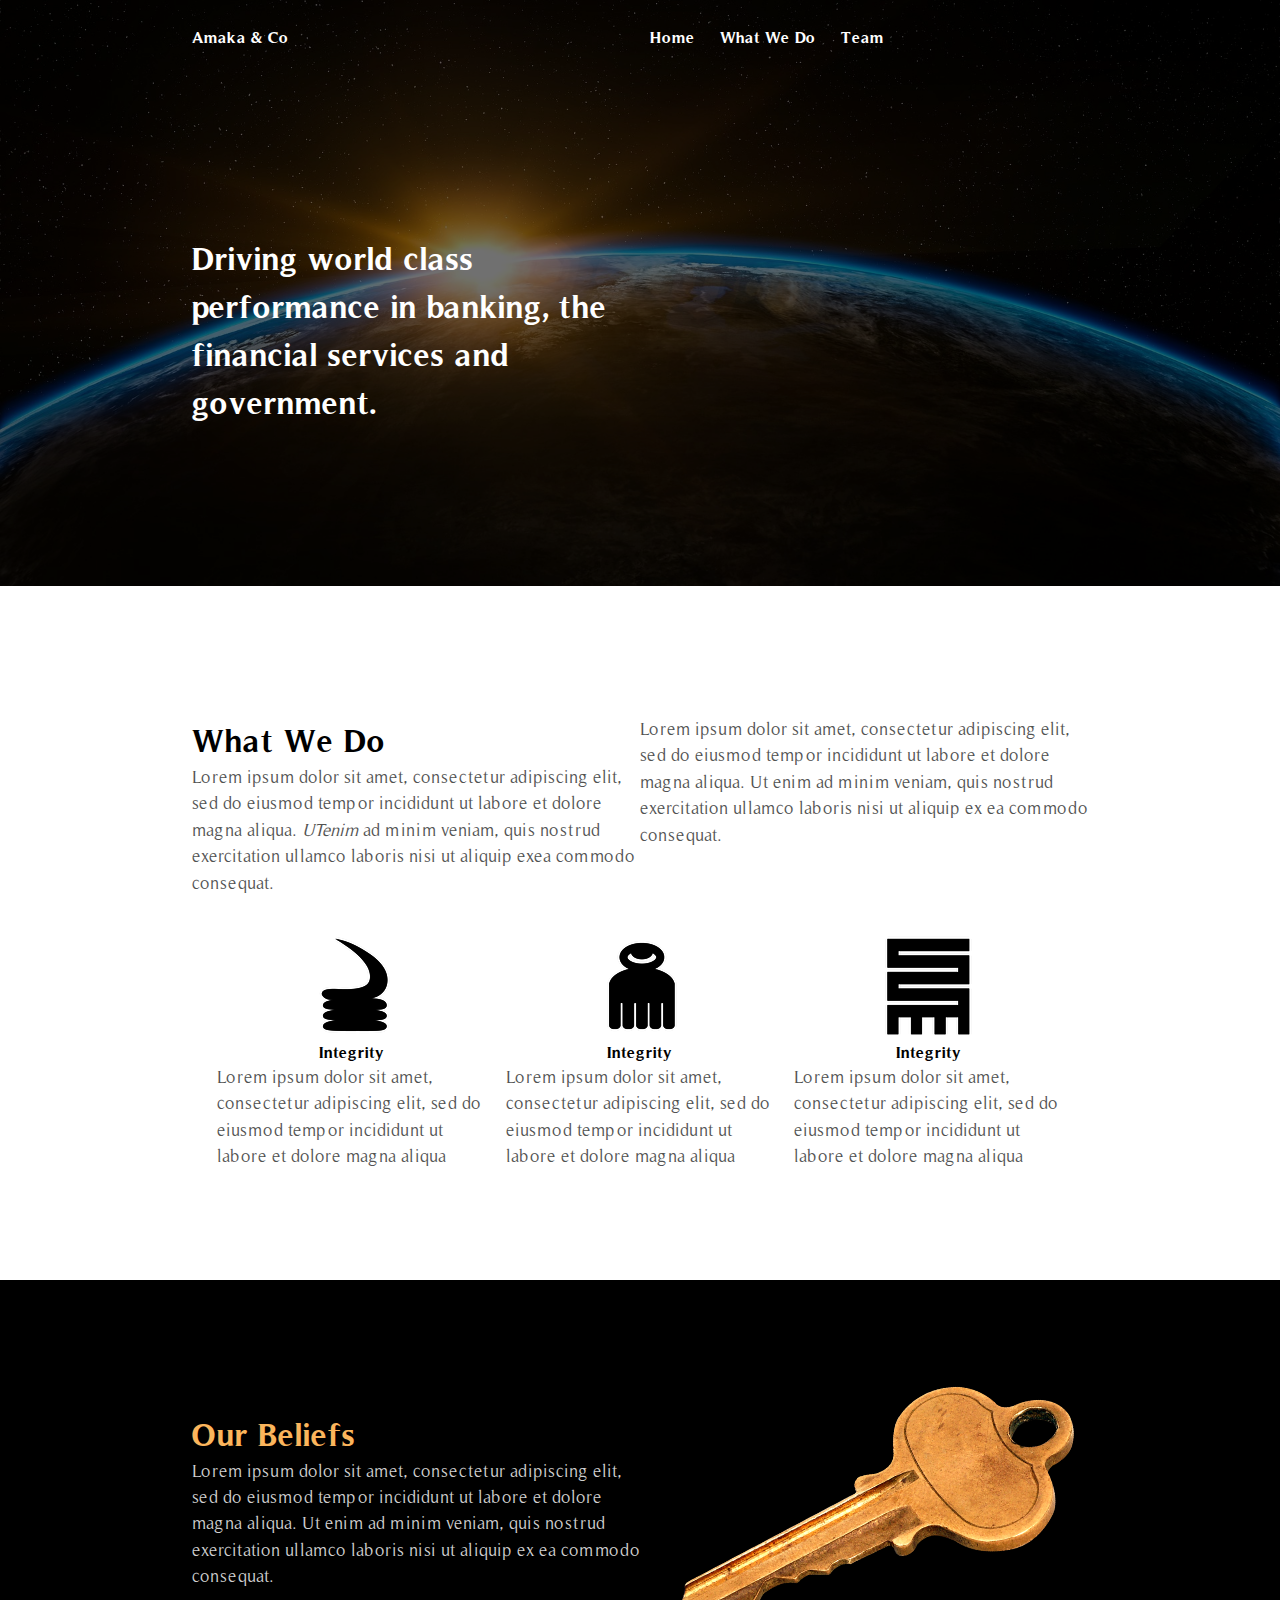
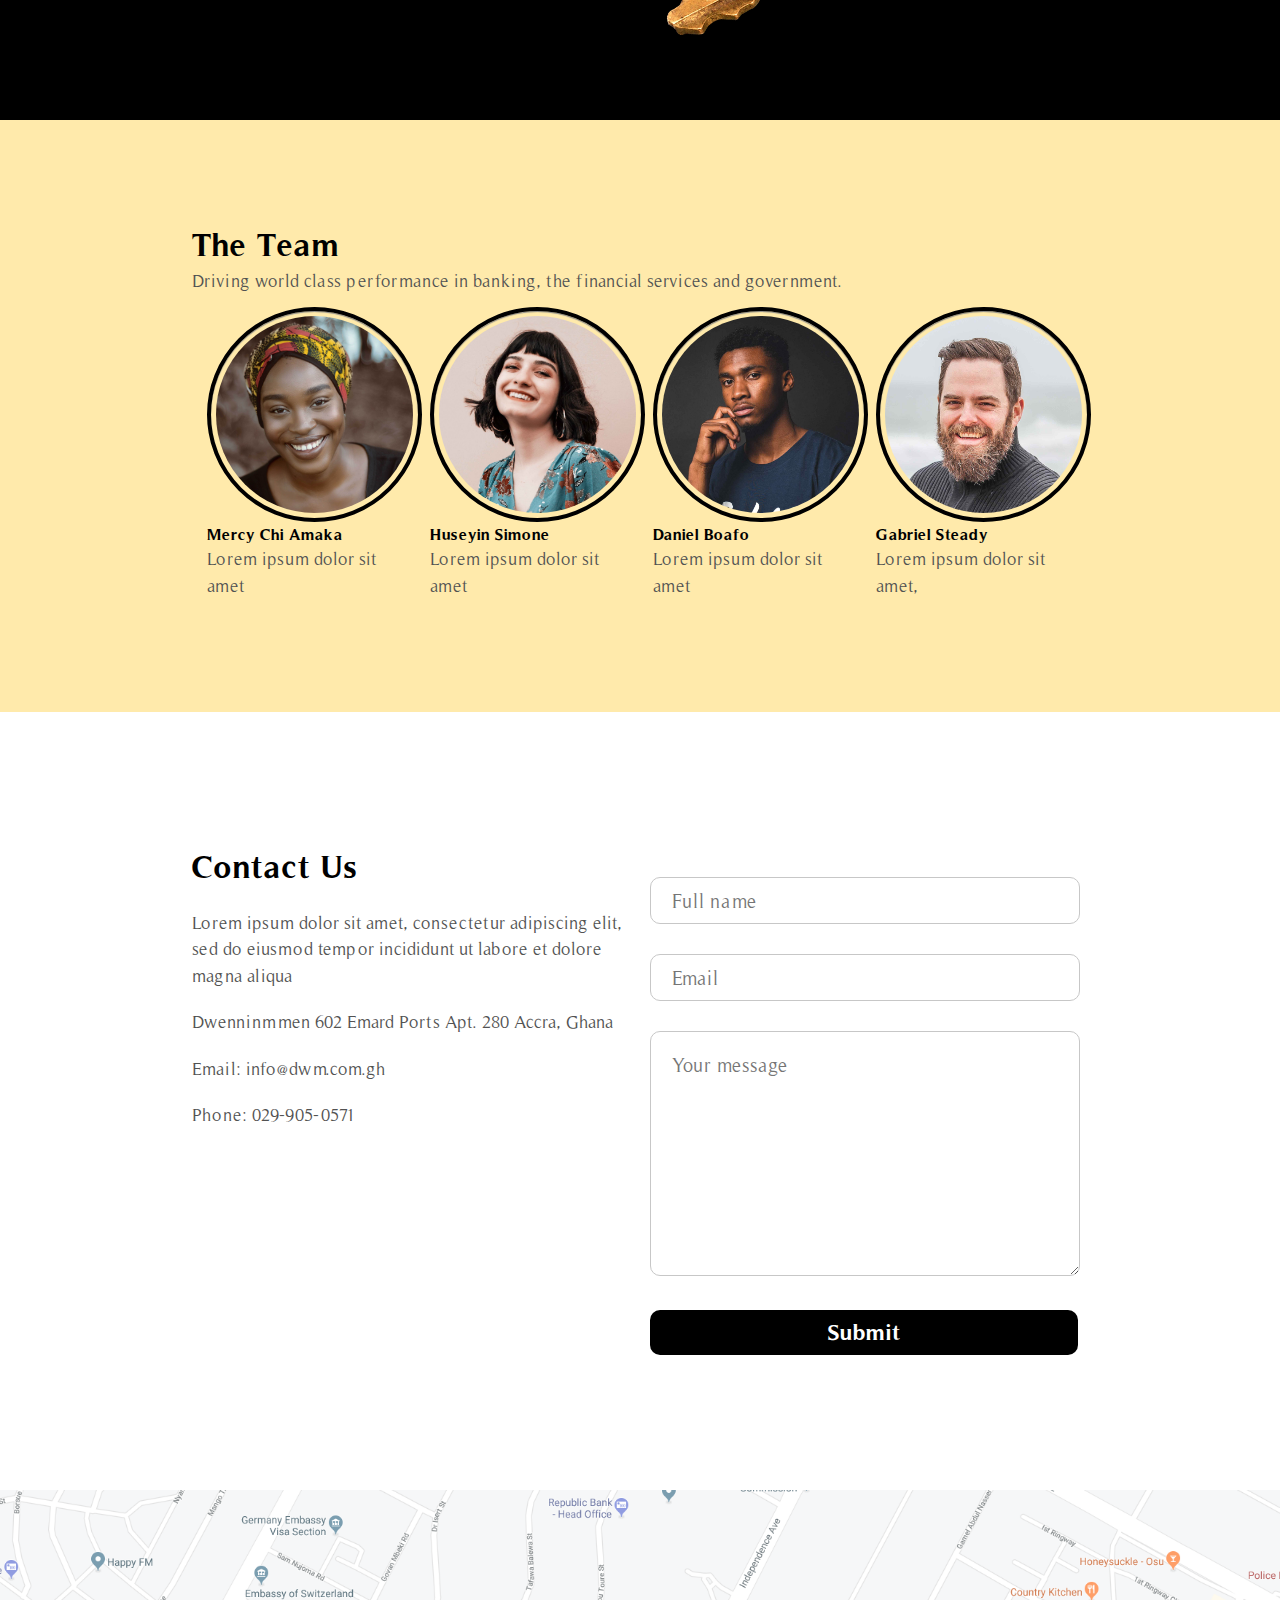
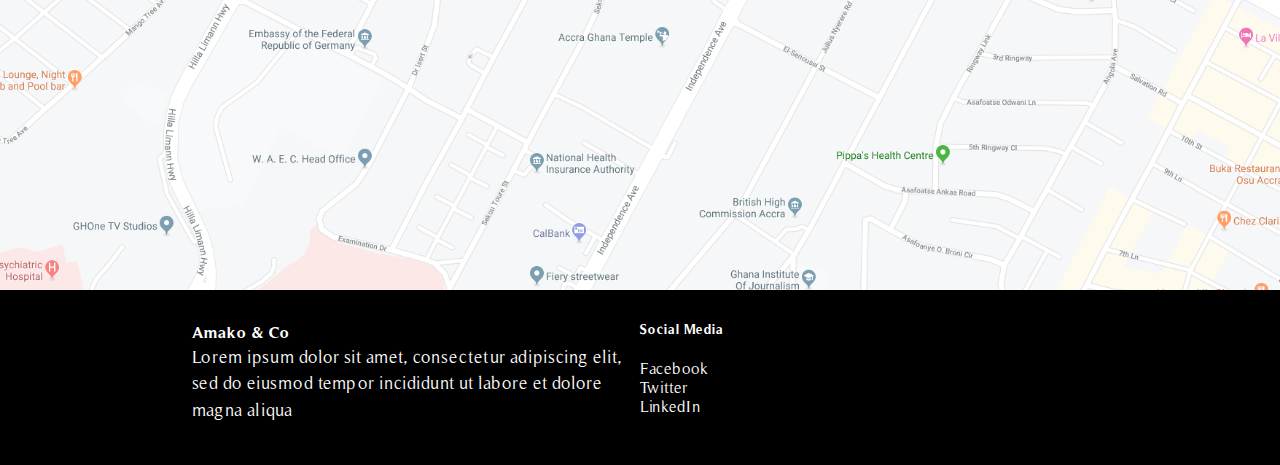
<file: index.html>
<!---
Author: Maxwell Cofie
Purpose: Caught In The Web -

-->

<!DOCTYPE html>
<html lang="en">
<head>
    <!--    Organization Name-->
    <title></title>
    <link href="assets/css/app.css" rel="stylesheet"/> <!--Stylesheet Added to html file-->
    <meta name="viewport" content="width=device-width, initial-scale=1.0">
    <!--Introduce this for responsive website design-->

</head>
<body>
<header>
    <div id="header-tint">
        <nav class="container">
            <div class="left" style="padding: 25px 0;">
                <div id="logo">
                    <h4>Amaka & Co</h4>
                </div>
            </div>
            <div class="right" style="padding: 25px 0;">
                <ul class="unstyled-list">
                    <li><a href="#"><h4>Home</h4></a></li>
                    <li><a href="#"><h4>What We Do</h4></a></li>
                    <li><a href="#"><h4>Team</h4></a></li>
                </ul>
            </div>
        </nav>
        <div class="container">
            <div class="left" style="padding: 160px 0;">
                <h1>
                    Driving world class performance in banking, the financial services and
                    government.
                </h1>
            </div>
        </div>
    </div>
</header>
<main>
    <!--The section each section of the website-->
    <section id="top-section">
        <!--        Two Inner sections in the parent section-->
        <div class="container">
            <div class="left">
                <h1>What We Do</h1>
                <!---->
                <ul>
                    <li>
                        <p>
                            Lorem ipsum dolor sit amet, consectetur adipiscing elit, sed do eiusmod tempor incididunt ut
                            labore et dolore magna aliqua. <em>UTenim</em> ad minim veniam, quis nostrud exercitation
                            ullamco
                            laboris nisi ut aliquip exea commodo consequat.
                        </p>
                    </li>
                </ul>
            </div>
            <div class="right">
                <ul>
                    <li>
                        <p>
                            Lorem ipsum dolor sit amet, consectetur adipiscing elit, sed do eiusmod tempor incididunt ut
                            labore et dolore magna aliqua. Ut enim ad minim veniam, quis nostrud exercitation ullamco
                            laboris nisi ut aliquip ex ea commodo consequat.
                        </p>
                    </li>
                </ul>
            </div>
            <div class="cards-section">
                <!--Individual cards-->
                <div class="card">
                    <ul class="unstyled-list">
                        <li>
                            <img src="./assets/imgs/symbols/akoben.png">
                        </li>
                        <li>
                            <h4>Integrity</h4>
                        </li>
                        <li>
                            <p>
                                Lorem ipsum dolor sit amet, consectetur adipiscing elit, sed do eiusmod tempor
                                incididunt ut
                                labore et dolore magna aliqua
                            </p>
                        </li>
                    </ul>
                </div>
                <div class="card">
                    <ul class="unstyled-list">
                        <li>
                            <img src="./assets/imgs/symbols/duafe.png">
                        </li>
                        <li>
                            <h4>Integrity</h4>
                        </li>
                        <li>
                            <p>
                                Lorem ipsum dolor sit amet, consectetur adipiscing elit, sed do eiusmod tempor
                                incididunt ut
                                labore et dolore magna aliqua
                            </p>
                        </li>
                    </ul>
                </div>
                <div class="card">
                    <ul class="unstyled-list">
                        <li>
                            <img src="./assets/imgs/symbols/nkyinkyim.png">
                        </li>
                        <li>
                            <h4>Integrity</h4>
                        </li>
                        <li>
                            <p>
                                Lorem ipsum dolor sit amet, consectetur adipiscing elit, sed do eiusmod tempor
                                incididunt ut
                                labore et dolore magna aliqua
                            </p>
                        </li>
                    </ul>
                </div>

            </div>
        </div>
    </section>
    <section id="mid-section">
        <!--        Two Inner sections in the parent section-->
        <div class="container">
            <div class="left">
                <!---->
                <ul>
                    <li>
                        <h1>Our Beliefs</h1>
                    </li>
                    <li>
                        <p>
                            Lorem ipsum dolor sit amet, consectetur adipiscing elit, sed do eiusmod tempor incididunt ut
                            labore et dolore magna aliqua. Ut enim ad minim veniam, quis nostrud exercitation ullamco
                            laboris nisi ut aliquip ex ea commodo consequat.
                        </p>
                    </li>
                </ul>
            </div>
            <div class="right">
                <!--Move style property to CSS file-->
                <img src="./assets/imgs/key.png" style="transform: rotate(-15deg);" class="image-wrapper"/>
            </div>
        </div>
    </section>
    <section id="lower-section">
        <div class="container">
            <h1>The Team</h1>
            <p> Driving world class performance in banking, the financial services and
                government.</p>
            <div class="cards-section">
                <div class="profile-card">
                    <ul class="unstyled-list">
                        <li>
                            <img src="./assets/imgs/team/amaka-profile.jpg" class="image-wrapper team-profile-img"/>
                        </li>
                        <li>
                            <h4>Mercy Chi Amaka</h4>
                        </li>
                        <li>
                            <p>
                                Lorem ipsum dolor sit amet
                            </p>
                        </li>
                    </ul>
                </div>
                <div class="profile-card">
                    <ul class="unstyled-list">
                        <li>
                            <img src="./assets/imgs/team/huseyin-profile.jpg" class="image-wrapper team-profile-img"/>
                        </li>
                        <li>
                            <h4>Huseyin Simone</h4>
                        </li>
                        <li>
                            <p>
                                Lorem ipsum dolor sit amet
                            </p>
                        </li>
                    </ul>
                </div>
                <div class="profile-card">
                    <ul class="unstyled-list">
                        <li>
                            <img src="./assets/imgs/team/daniel-profile.jpg" class="image-wrapper team-profile-img"/>
                        </li>
                        <li>
                            <h4>Daniel Boafo</h4>
                        </li>
                        <li>
                            <p>
                                Lorem ipsum dolor sit amet
                            </p>
                        </li>
                    </ul>
                </div>
                <div class="profile-card">
                    <ul class="unstyled-list">
                        <li>
                            <img src="./assets/imgs/team/gabriel-profile.jpg" class="image-wrapper team-profile-img"/>
                        </li>
                        <li>
                            <h4>Gabriel Steady</h4>
                        </li>
                        <li>
                            <p>
                                Lorem ipsum dolor sit amet,
                            </p>
                        </li>
                    </ul>
                </div>
            </div>
        </div>
    </section>
    <section id="bottom-section">
        <div class="container">
            <div class="left">
                <h1>Contact Us</h1>
                <!---->
                <ul class="unstyled-list">
                    <li>
                        <p>
                            Lorem ipsum dolor sit amet, consectetur adipiscing elit, sed do eiusmod tempor incididunt ut
                            labore et dolore magna aliqua
                        </p>
                    </li>
                    <li>
                        <p>
                            Dwenninmmen
                            602 Emard Ports Apt. 280
                            Accra, Ghana
                        </p>
                    </li>
                    <li>
                        <p>
                            Email:
                            info@dwm.com.gh
                        </p>
                    </li>
                    <li>
                        <p>
                            Phone:
                            029-905-0571
                        </p>
                    </li>
                </ul>
            </div>
            <div class="right">
                <form>
                    <ul class="unstyled-list">
                        <li>
                            <input type="text" placeholder="Full name" name="firstname"><br>
                        </li>
                        <li>
                            <input type="email" placeholder="Email" name="emails">
                        </li>
                        <li>
                            <textarea placeholder="Your message"></textarea>
                        </li>
                        <li>
                            <button><h3>Submit</h3></button>
                        </li>
                    </ul>
                </form>
            </div>
        </div>
    </section>
</main>
<footer>
    <div id="map">
    </div>
    <div class="container">
        <div class="left">
            <ul class="unstyled-list">
                <li>
                    <h4>Amako & Co</h4>
                </li>
                <li>
                    <p>
                        Lorem ipsum dolor sit amet, consectetur adipiscing elit, sed do eiusmod tempor incididunt ut
                        labore et dolore magna aliqua
                    </p>
                </li>
            </ul>
        </div>
        <div class="right">
            <h5>Social Media</h5>
            <ul class="list-inline">
                <li>Facebook</li>
                <li>Twitter</li>
                <li>LinkedIn</li>
            </ul>
        </div>
    </div>
</footer>
</body>
</html>
</file>
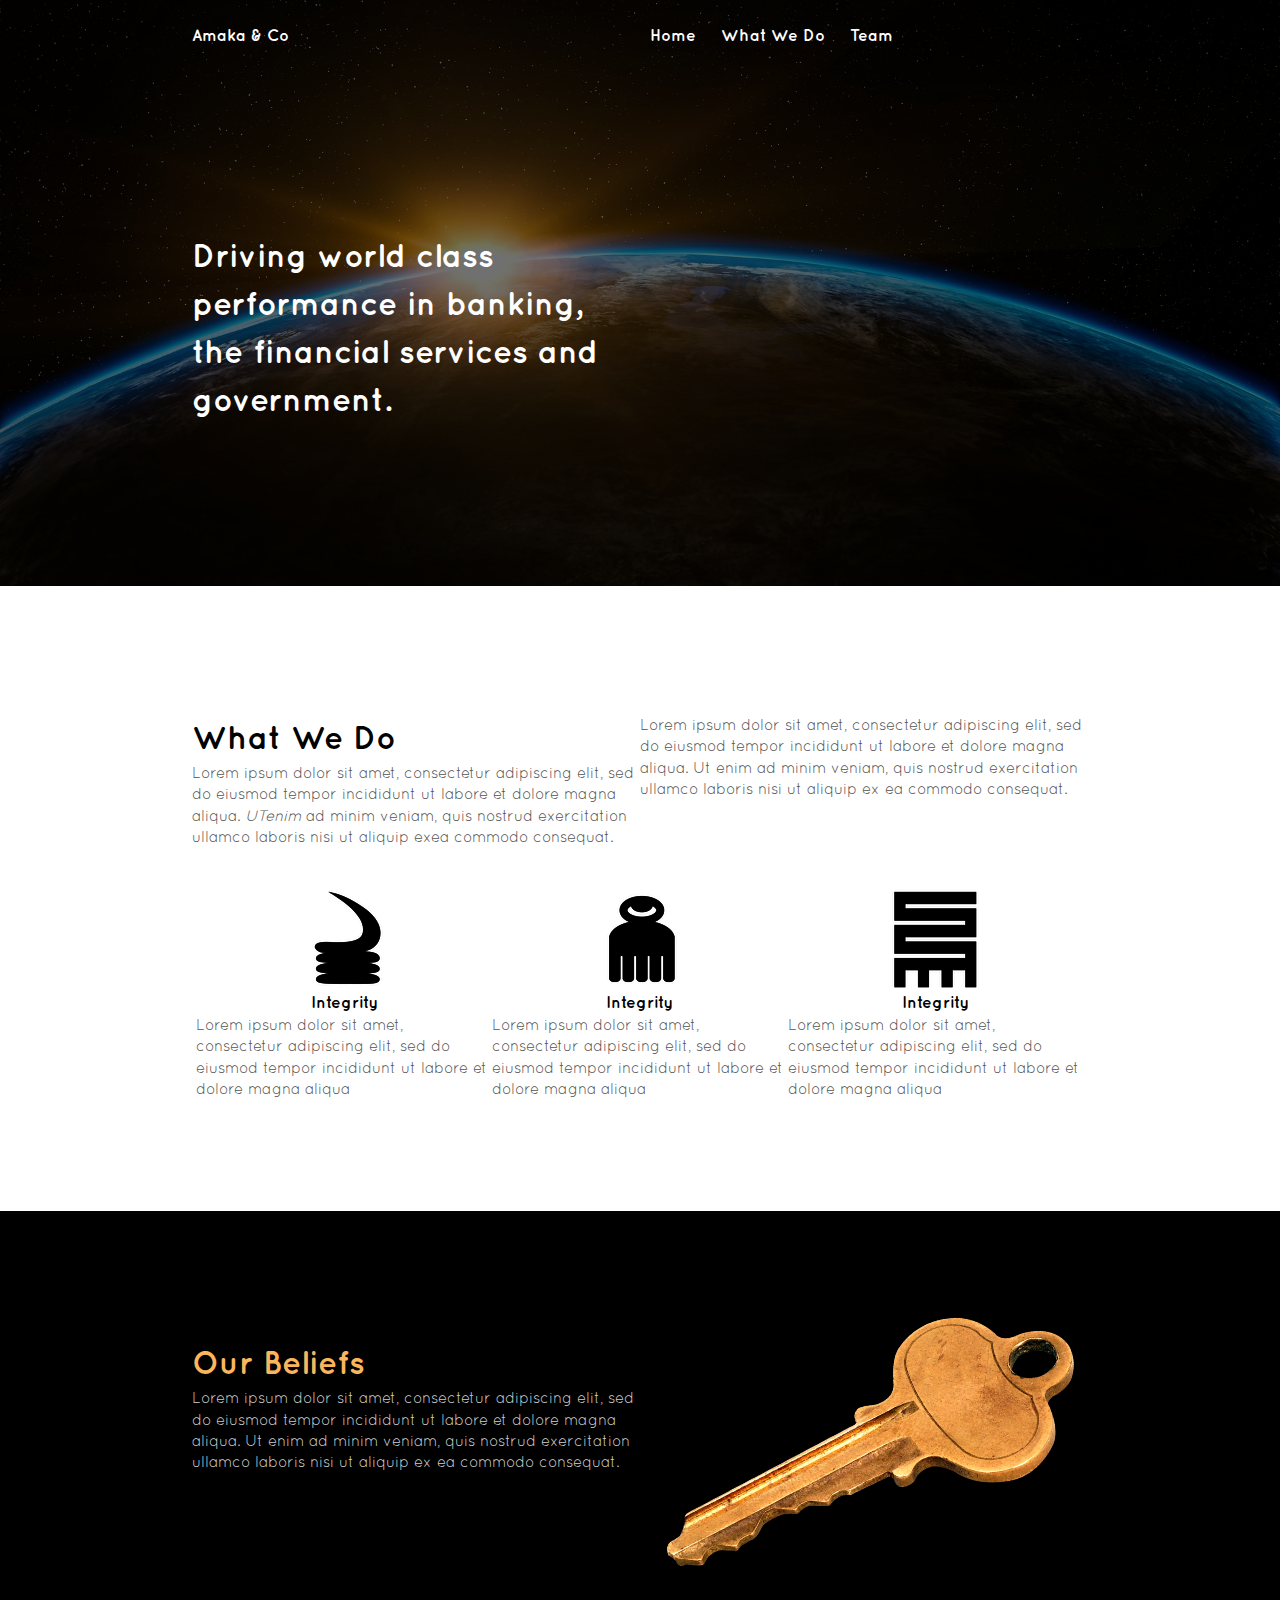
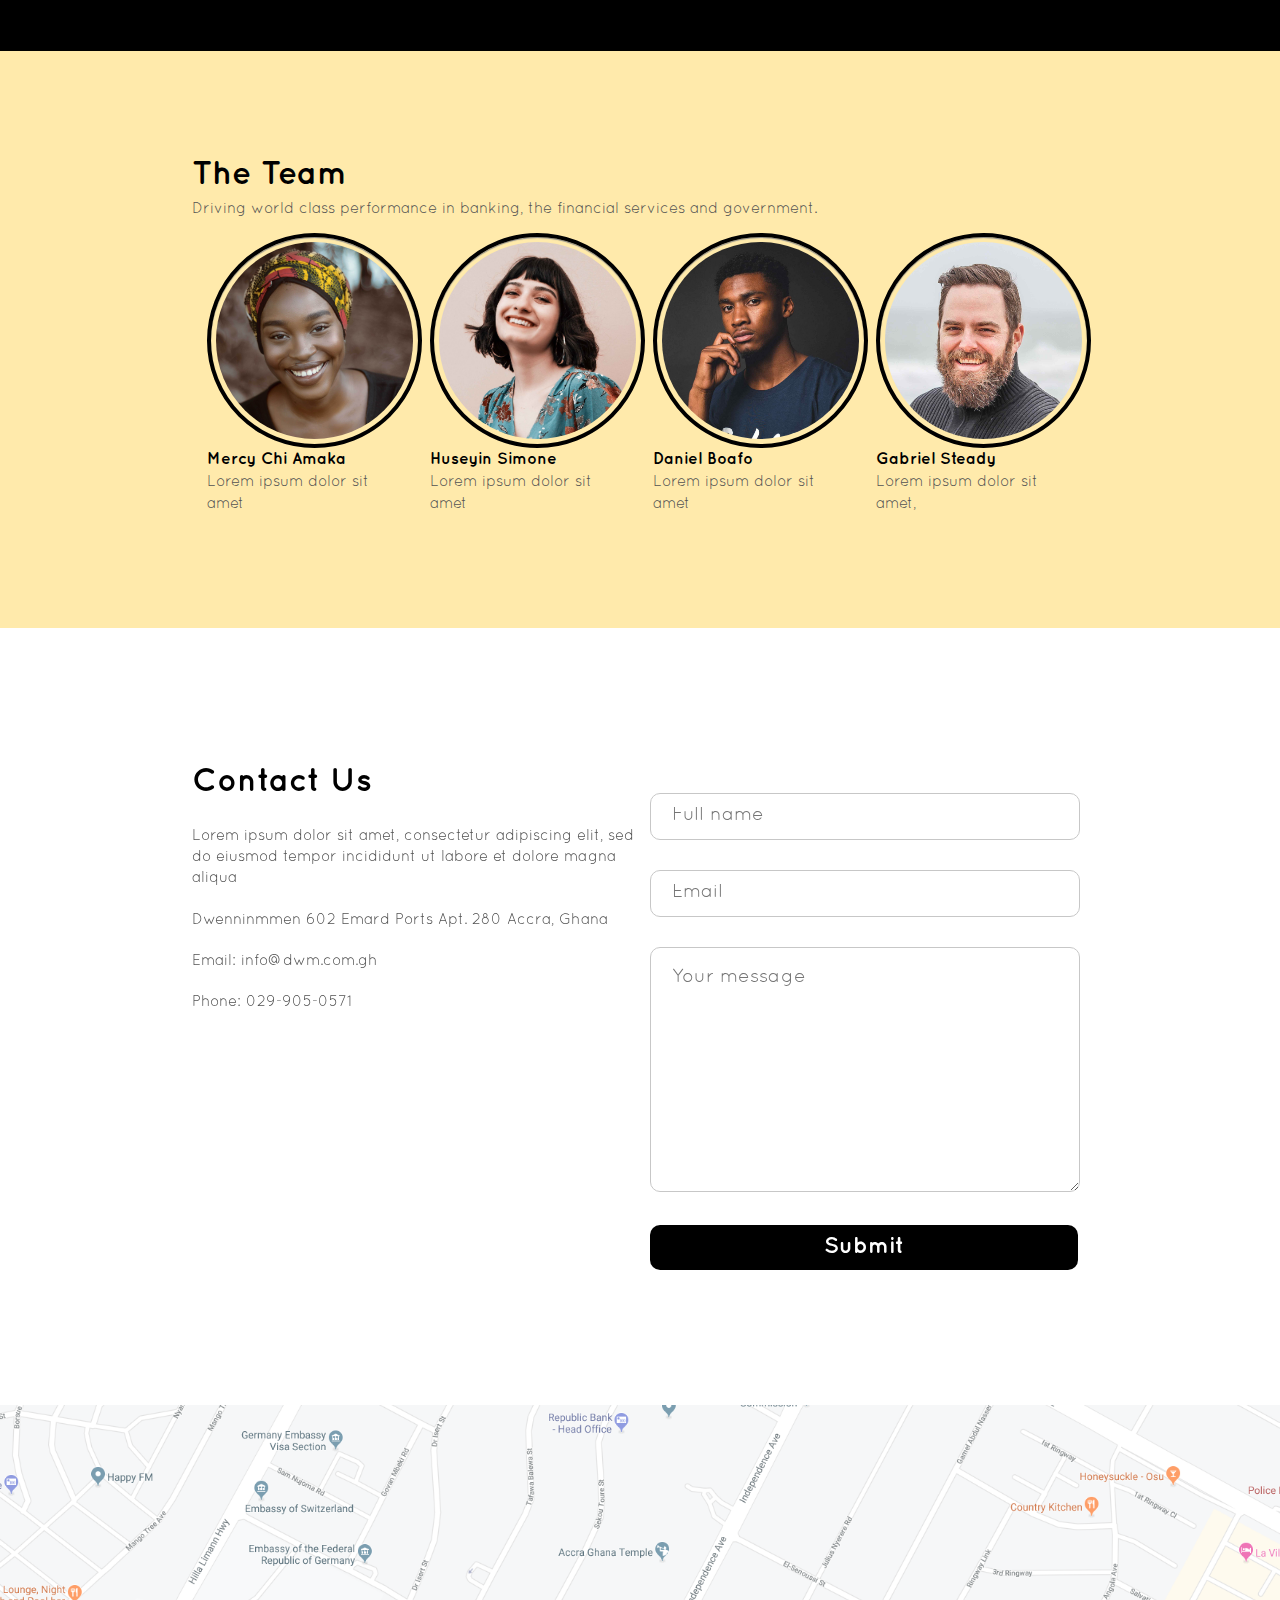
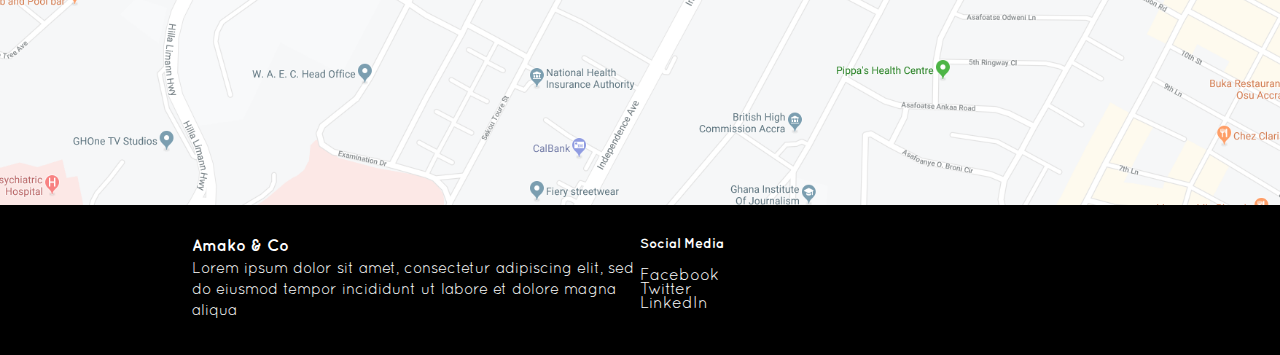
<file: docs/index.html>
<!---
Author: Maxwell Cofie
Purpose: Caught In The Web - Sample Website
-->
<!DOCTYPE html>
<html lang="en">
<head>
    <!--    Organization Name-->
    <title>Amaka & Co</title> <!--The title of the website that shows in the browser-->
    <link href="assets/css/app.css" rel="stylesheet"/> <!--Stylesheet Added to html file-->
    <meta name="viewport" content="width=device-width, initial-scale=1.0">
    <!--Helps to scale the viewport based on the users device-->
    <!--Introduce this for responsive website design-->
</head>
<body>
<header>
    <!--Tint for header-->
    <div id="header-tint">
        <nav class="container">  <!--Website navigation links-->
            <div class="left" style="padding: 25px 0;">
                <div id="logo">
                    <h4>Amaka & Co</h4>
                </div>
            </div>
            <div class="right" style="padding: 25px 0;">
                <ul class="unstyled-list">
                    <li><a href="#"><h4>Home</h4></a></li>
                    <li><a href="#"><h4>What We Do</h4></a></li>
                    <li><a href="#"><h4>Team</h4></a></li>
                </ul>
            </div>
        </nav>
        <div class="container">
            <div class="left" style="padding: 160px 0;">
                <h1>
                    Driving world class performance in banking, the financial services and
                    government.
                </h1>
            </div>
        </div>
    </div>
</header>
<main>
    <!--The section each section of the website
    Represents the various rows or section of the website
    -->
    <section id="top-section">
        <!--        Two Inner sections in the parent section-->
        <div class="container">
            <div class="left">
                <h1>What We Do</h1>
                <!---->
                <ul>
                    <li>
                        <p>
                            Lorem ipsum dolor sit amet, consectetur adipiscing elit, sed do eiusmod tempor incididunt ut
                            labore et dolore magna aliqua. <em>UTenim</em> ad minim veniam, quis nostrud exercitation
                            ullamco
                            laboris nisi ut aliquip exea commodo consequat.
                        </p>
                    </li>
                </ul>
            </div>
            <div class="right">
                <ul>
                    <li>
                        <p>
                            Lorem ipsum dolor sit amet, consectetur adipiscing elit, sed do eiusmod tempor incididunt ut
                            labore et dolore magna aliqua. Ut enim ad minim veniam, quis nostrud exercitation ullamco
                            laboris nisi ut aliquip ex ea commodo consequat.
                        </p>
                    </li>
                </ul>
            </div>
            <div class="cards-section">
                <!--Individual cards-->
                <div class="card">
                    <ul class="unstyled-list">
                        <li>
                            <img src="assets/imgs/symbols/akoben.png">
                        </li>
                        <li>
                            <h4>Integrity</h4>
                        </li>
                        <li>
                            <p>
                                Lorem ipsum dolor sit amet, consectetur adipiscing elit, sed do eiusmod tempor
                                incididunt ut
                                labore et dolore magna aliqua
                            </p>
                        </li>
                    </ul>
                </div>
                <div class="card">
                    <ul class="unstyled-list">
                        <li>
                            <img src="assets/imgs/symbols/duafe.png">
                        </li>
                        <li>
                            <h4>Integrity</h4>
                        </li>
                        <li>
                            <p>
                                Lorem ipsum dolor sit amet, consectetur adipiscing elit, sed do eiusmod tempor
                                incididunt ut
                                labore et dolore magna aliqua
                            </p>
                        </li>
                    </ul>
                </div>
                <div class="card">
                    <ul class="unstyled-list">
                        <li>
                            <img src="assets/imgs/symbols/nkyinkyim.png">
                        </li>
                        <li>
                            <h4>Integrity</h4>
                        </li>
                        <li>
                            <p>
                                Lorem ipsum dolor sit amet, consectetur adipiscing elit, sed do eiusmod tempor
                                incididunt ut
                                labore et dolore magna aliqua
                            </p>
                        </li>
                    </ul>
                </div>

            </div>
        </div>
    </section>
    <section id="mid-section">
        <!--        Two Inner sections in the parent section-->
        <div class="container">
            <div class="left">
                <!---->
                <ul>
                    <li>
                        <h1>Our Beliefs</h1>
                    </li>
                    <li>
                        <p>
                            Lorem ipsum dolor sit amet, consectetur adipiscing elit, sed do eiusmod tempor incididunt ut
                            labore et dolore magna aliqua. Ut enim ad minim veniam, quis nostrud exercitation ullamco
                            laboris nisi ut aliquip ex ea commodo consequat.
                        </p>
                    </li>
                </ul>
            </div>
            <div class="right">
                <!--Move style property to css file-->
                <img src="assets/imgs/key.png" style="transform: rotate(-15deg);" class="image-wrapper"/>
            </div>
        </div>
    </section>
    <section id="lower-section">
        <div class="container">
            <h1>The Team</h1>
            <p> Driving world class performance in banking, the financial services and
                government.</p>
            <div class="cards-section">
                <div class="profile-card">
                    <ul class="unstyled-list">
                        <li>
                            <img src="assets/imgs/team/amaka-profile.jpg" class="image-wrapper team-profile-img"/>
                        </li>
                        <li>
                            <h4>Mercy Chi Amaka</h4>
                        </li>
                        <li>
                            <p>
                                Lorem ipsum dolor sit amet
                            </p>
                        </li>
                    </ul>
                </div>
                <div class="profile-card">
                    <ul class="unstyled-list">
                        <li>
                            <img src="assets/imgs/team/huseyin-profile.jpg" class="image-wrapper team-profile-img"/>
                        </li>
                        <li>
                            <h4>Huseyin Simone</h4>
                        </li>
                        <li>
                            <p>
                                Lorem ipsum dolor sit amet
                            </p>
                        </li>
                    </ul>
                </div>
                <div class="profile-card">
                    <ul class="unstyled-list">
                        <li>
                            <img src="assets/imgs/team/daniel-profile.jpg" class="image-wrapper team-profile-img"/>
                        </li>
                        <li>
                            <h4>Daniel Boafo</h4>
                        </li>
                        <li>
                            <p>
                                Lorem ipsum dolor sit amet
                            </p>
                        </li>
                    </ul>
                </div>
                <div class="profile-card">
                    <ul class="unstyled-list">
                        <li>
                            <img src="assets/imgs/team/gabriel-profile.jpg" class="image-wrapper team-profile-img"/>
                        </li>
                        <li>
                            <h4>Gabriel Steady</h4>
                        </li>
                        <li>
                            <p>
                                Lorem ipsum dolor sit amet,
                            </p>
                        </li>
                    </ul>
                </div>
            </div>
        </div>
    </section>
    <section id="bottom-section">
        <div class="container">
            <div class="left">
                <h1>Contact Us</h1>
                <!---->
                <ul class="unstyled-list">
                    <li>
                        <p>
                            Lorem ipsum dolor sit amet, consectetur adipiscing elit, sed do eiusmod tempor incididunt ut
                            labore et dolore magna aliqua
                        </p>
                    </li>
                    <li>
                        <p>
                            Dwenninmmen
                            602 Emard Ports Apt. 280
                            Accra, Ghana
                        </p>
                    </li>
                    <li>
                        <p>
                            Email:
                            info@dwm.com.gh
                        </p>
                    </li>
                    <li>
                        <p>
                            Phone:
                            029-905-0571
                        </p>
                    </li>
                </ul>
            </div>
            <div class="right">
                <form>
                    <ul class="unstyled-list">
                        <li>
                            <input type="text" placeholder="Full name" name="firstname"><br>
                        </li>
                        <li>
                            <input type="email" placeholder="Email" name="emails">
                        </li>
                        <li>
                            <textarea placeholder="Your message"></textarea>
                        </li>
                        <li>
                            <button><h3>Submit</h3></button>
                        </li>
                    </ul>
                </form>
            </div>
        </div>
    </section>
</main>
<footer>
    <div id="map">
    </div>
    <div class="container">
        <div class="left">
            <ul class="unstyled-list">
                <li>
                    <h4>Amako & Co</h4>
                </li>
                <li>
                    <p>
                        Lorem ipsum dolor sit amet, consectetur adipiscing elit, sed do eiusmod tempor incididunt ut
                        labore et dolore magna aliqua
                    </p>
                </li>
            </ul>
        </div>
        <div class="right">
            <h5>Social Media</h5>
            <ul class="list-inline">
                <li>Facebook</li>
                <li>Twitter</li>
                <li>LinkedIn</li>
            </ul>
        </div>
    </div>
</footer>
</body>
</html>
</file>
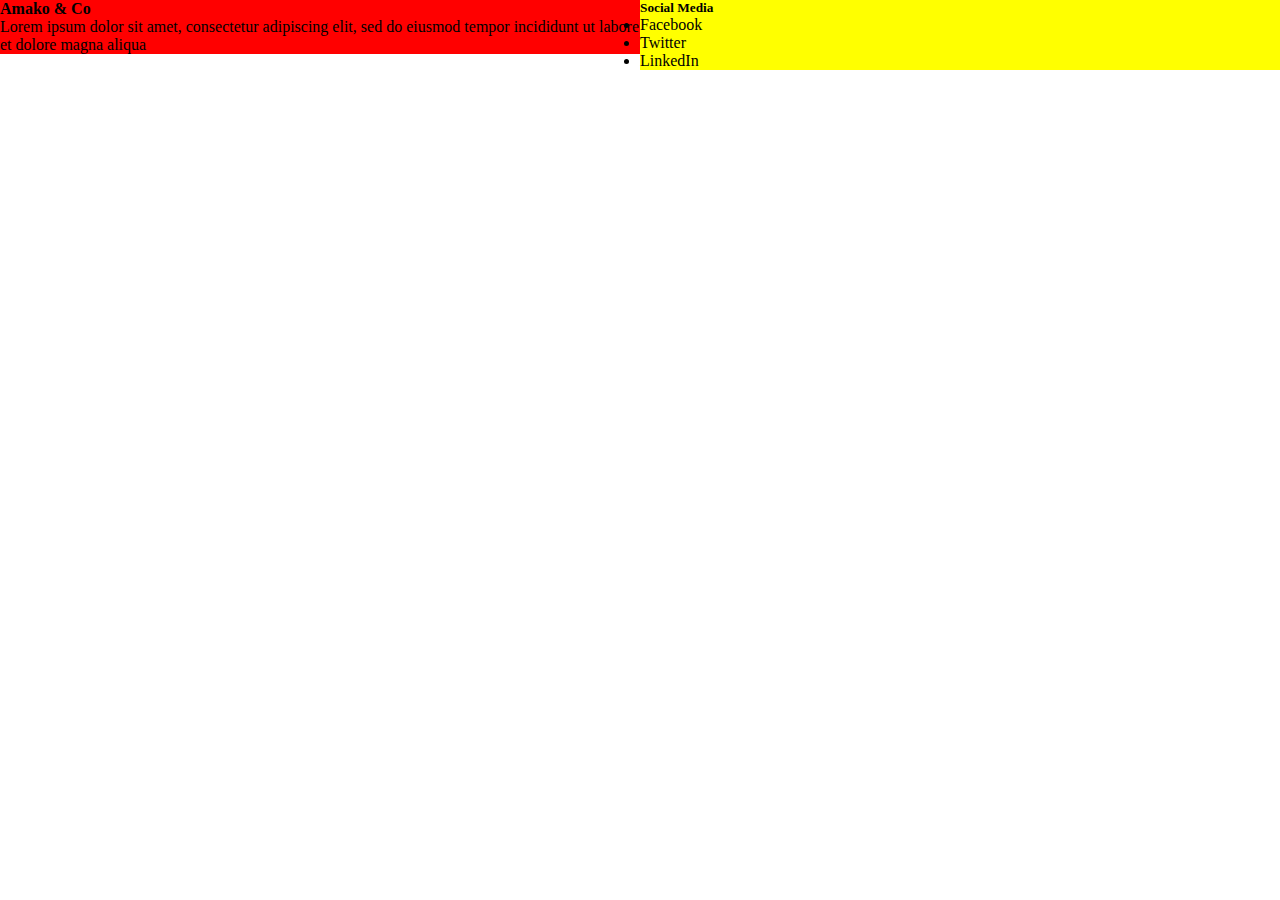
<file: html/index.html>
<!DOCTYPE html>
<html lang="en">
<head>
    <!--    Organization Name-->
    <title>Amaka & Co</title> <!--The title of the website that shows in the browser-->
    <style>
        * {
            margin: 0;
            padding: 0;
            border: 0;
        }

        section {
            width: 100%;
            height: 400px;
            padding: 20px 0;
            float: left;
        }

        .left {
            width: 50%;
            float: left;
            background-color: red;
        }

        .right {
            width: 50%;
            background-color: yellow;
            float: right;
        }

        .card{
            background-color: green;
        }
    </style>
</head>
<body>
<footer>
    <div id="map">
    </div>
    <div class="container">
        <div class="left">
            <ul class="unstyled-list">
                <li>
                    <h4>Amako & Co</h4>
                </li>
                <li>
                    <p>
                        Lorem ipsum dolor sit amet, consectetur adipiscing elit, sed do eiusmod tempor incididunt ut
                        labore et dolore magna aliqua
                    </p>
                </li>
            </ul>
        </div>
        <div class="right">
            <h5>Social Media</h5>
            <ul class="list-inline">
                <li>Facebook</li>
                <li>Twitter</li>
                <li>LinkedIn</li>
            </ul>
        </div>
    </div>
</footer>

</body>
</html>
</file>
<file: assets/css/app.css>
/***
Caught In The Web Book
Author: Maxwell Cofie
Purpose: StyleSheet for book project
***/

@font-face {
    font-family: "TimeslessBold";
    font-style: normal;
    font-weight: bold;
    src: url("../fonts/Timeless-Bold.ttf") format("truetype");
}

@font-face {
    font-family: "Timeless";
    font-style: normal;
    font-weight: bold;
    src: url("../fonts/Timeless.ttf") format("truetype");
}

/*Reset default browser css attributes*/
* {
    margin: 0;
    border: 0;
    padding: 0;
    font-family: 'Timeless';
}

p {
    font-size: 1.1em;
    color: #525252;
    line-height: 1.5em;
}

a {
    color: #FFFFFF;
    text-decoration: none;
    cursor: pointer;
}

/* Set Default font for */
h1, h2, h3, h4, h5 {
    font-family: "TimeslessBold";
    line-height: 1.5em;
}

/****
    -------- BASIC LAYOUT OF WEBSITE ----------
 ***/
main {
    flex: 70%;
    float: left;
}

#header-tint {
    width: 100%;
    float: left;
    background-color: rgba(0, 0, 0, 0.5607843137254902);
}

nav {

}

nav ul > li, .list-inline {
    display: inline;
    padding: 0 10px;
}

nav ul > li h4 {
    display: inline;
}

header, section, footer {
    width: 100%;
    padding: 100px 0;
    float: left;
    display: flex;
    flex-wrap: wrap;
    flex-direction: row;
    justify-content: center;
    align-items: center;
}

.container {
    padding-left: 15%;
    padding-right: 15%;
}

/*Specifying the individual properties for the various sections*/
/*Header - Section*/
header {
    background-image: url("../imgs/sunrise.jpg");
    background-position: left;
    padding: 0 !important;
    background-size: cover;
    background-repeat: no-repeat;
    color: #FFF;
}

#map {
    width: 100%;
    float: left;
    padding: 200px 0;
    background-image: url("../imgs/map.png");
    background-position: left;
    background-size: cover;
    background-repeat: no-repeat;
}

#mid-section {
    justify-content: left;
    background-color: #000;
    color: #FFF;
}

/*set color for mid section H1*/
#mid-section h1 {
    color: #fbb55c;
}

#mid-section p {
    color: #d0d0d0;
}

.right, .left {
    padding: 30px 0;
}

.left {
    width: 50%;
    float: left;
}

.right {
    width: 50%;
    float: right;
}

.left > ul, .right > ul {
    list-style: none;
}

/*This section replaces the above*/
.unstyled-list {
    list-style: none;
}


#top-section {
}

.cards-section {
    width: 100%;
    float: left;
    text-align: center;
    display: flex;
    flex-wrap: wrap;
    flex-direction: row;
    justify-content: center;
    align-items: center;
}

.card {
    width: 30%;
    margin: 10px;
    text-align: center;
}

.card ul li:nth-child(3) {
    text-align: left;
}

.profile-card {
    width: 22%;
    padding: 10px;
    margin: 3px;
    text-align: left;
}

#lower-section {
    background-color: #ffeaab;
}

#bottom-section {
    /*justify-content: right;*/
}

#bottom-section ul li {
    margin: 20px 0;
}


footer {
    background-color: #000;
    color: #FFF !important;
    padding: 0 !important;
}

footer p {
    color: #FFF;
}


/* Responsive layout - when the screen is less than 700px wide, make the two columns stack on top of
each other instead of next to each other */
@media screen and (max-width: 700px) {
    #logo, nav {
        text-align: center !important;
    }

    .container {
        padding-left: 10%;
        padding-right: 10%;
    }

    main, nav, header {
        flex-direction: column;
    }

    .cards-section {
        flex-direction: column !important;
    }

    .card {
        width: 100%;
    }

    .profile-card {
        width: 100%;
    }

    .left, .right {
        width: 100%;
    }
}

/*
HELPERS
*/

.image-wrapper {
    max-width: 100%;
    height: auto;
    vertical-align: middle;
    border-style: none;
}

.team-profile-img {
    border-radius: 100%;
    box-shadow: inset 0px 1px 1px 0px #888;
    padding: 5px;
    border: 4px solid #000;
}

h1 {
    font-size: 2em;
}

input, button, textarea {
    border-radius: 10px;
    margin: 5px 0;
    font-size: 1.2em;
}

input {
    width: 95%;
    border: 1px solid #c7c7c7;
    padding-left: 5%;
    height: 45px;
}

textarea {
    width: 90%;
    border-radius: 10px;
    border: 1px solid #c7c7c7;
    min-height: 200px;
    padding: 5%;
}

form {
    padding: 10px;
}

button {
    float: left;
    width: 100%;
    height: 45px;
    background-color: #000;
    color: white;
}
</file>
<file: docs/assets/css/app.css>
/***
Caught In The Web Book
Author: Maxwell Cofie
Purpose: StyleSheet for book project
***/

@font-face {
    font-family: "TimeslessBold";
    font-style: normal;
    font-weight: bold;
    src: url("../fonts/Quicksand_Bold.otf") format("truetype");
}

@font-face {
    font-family: "Timeless";
    font-style: normal;
    font-weight: bold;
    src: url("../fonts/Quicksand_Book.otf") format("truetype");
}

/*Reset default browser css attributes*/
* {
    margin: 0;
    border: 0;
    padding: 0;
    font-family: 'Timeless', serif;
}

p {
    font-size: 0.95em;
    color: #525252;
    line-height: 1.4em;
}

a {
    color: #FFFFFF;
    text-decoration: none;
    cursor: pointer;
}

/* Set Default font for */
h1, h2, h3, h4, h5 {
    font-family: "TimeslessBold", serif;
    line-height: 1.5em;
}

/****
    -------- BASIC LAYOUT OF WEBSITE ----------
 ***/

main {
    flex: 70%;
    float: left;
}

.container {
    padding-left: 15%;
    padding-right: 15%;
}

.right, .left {
    padding: 30px 0;
}

.left {
    width: 50%;
    float: left;
}

.right {
    width: 50%;
    float: right;
}

.left > ul, .right > ul {
    list-style: none;
}

.unstyled-list {
    list-style: none;
}

/*HEADER SECTION*/

header, section, footer {
    width: 100%;
    padding: 100px 0;
    float: left;
    display: flex;
    flex-wrap: wrap;
    flex-direction: row;
    justify-content: center;
    align-items: center;
}

header {
    background-image: url("../imgs/sunrise.jpg");
    background-position: left;
    padding: 0 !important;
    background-size: cover;
    background-repeat: no-repeat;
    color: #FFF;
}

#header-tint {
    width: 100%;
    float: left;
    background-color: rgba(0, 0, 0, 0.5607843137254902);
}

nav ul > li, .list-inline {
    display: inline;
    padding: 0 10px;
}

nav ul > li h4 {
    display: inline;
}

.logo {
    padding: 14px 0;
}

.logo > img {
    height: 40px;
}


/*TOP SECTION*/
#top-section {
}

.cards-section {
    width: 100%;
    float: left;
    text-align: center;
    display: flex;
    flex-wrap: wrap;
    flex-direction: row;
    justify-content: center;
    align-items: center;
}

.card {
    width: 33%;
    margin: 10px 0;
    text-align: center;
}

.card ul li:nth-child(3) {
    text-align: left;
}


/*MIDDLE SECTION*/

#mid-section {
    justify-content: left;
    background-color: #000;
    color: #FFF;
}

/*set color for mid section H1*/
#mid-section h1 {
    color: #fbb55c;
}

#mid-section p {
    color: #d0d0d0;
}


/*LOWER SECTION*/
#lower-section {
    background-color: #ffeaab;
}

/*This section replaces the above*/
.profile-card {
    width: 22%;
    padding: 10px;
    margin: 3px;
    text-align: left;
}



/*BOTTOM SECTION*/
#bottom-section {
    /*justify-content: right;*/
    background-size: cover;
    background-repeat: no-repeat;
    filter: grayscale(0.3%);
}

#bottom-section ul li {
    margin: 20px 0;
}

input, button, textarea {
    border-radius: 10px;
    margin: 5px 0;
    font-size: 1.2em;
}

input {
    width: 95%;
    border: 1px solid #c7c7c7;
    padding-left: 5%;
    height: 45px;
}

textarea {
    width: 90%;
    border-radius: 10px;
    border: 1px solid #c7c7c7;
    min-height: 200px;
    padding: 5%;
}

form {
    padding: 10px;
}

button {
    float: left;
    width: 100%;
    height: 45px;
    background-color: #000;
    color: white;
}


/*FOOTER SECTION*/
footer {
    background-color: #000;
    color: #FFF !important;
    padding: 0 !important;
}

footer p {
    color: #FFF;
}

#map {
    width: 100%;
    float: left;
    padding: 200px 0;
    background-image: url("../imgs/map.png");
    background-position: left;
    background-size: cover;
    background-repeat: no-repeat;
}


/* Responsive layout - when the screen is less than 700px wide, make the two columns stack on top of
each other instead of next to each other */
@media screen and (max-width: 700px) {
    .logo, nav {
        text-align: center !important;
    }

    .container {
        padding-left: 10%;
        padding-right: 10%;
    }

    main, nav, header {
        flex-direction: column;
    }

    .cards-section {
        flex-direction: column !important;
    }

    .card {
        width: 100%;
    }

    .profile-card {
        width: 100%;
    }

    .left, .right {
        width: 100%;
    }
}

/*
HELPERS
*/

.image-wrapper {
    max-width: 100%;
    height: auto;
    vertical-align: middle;
    border-style: none;
}

.team-profile-img {
    border-radius: 100%;
    box-shadow: inset 0 1px 1px 0 #888;
    padding: 5px;
    border: 4px solid #000;
}


h1 {
    font-size: 2em;
}
</file>
